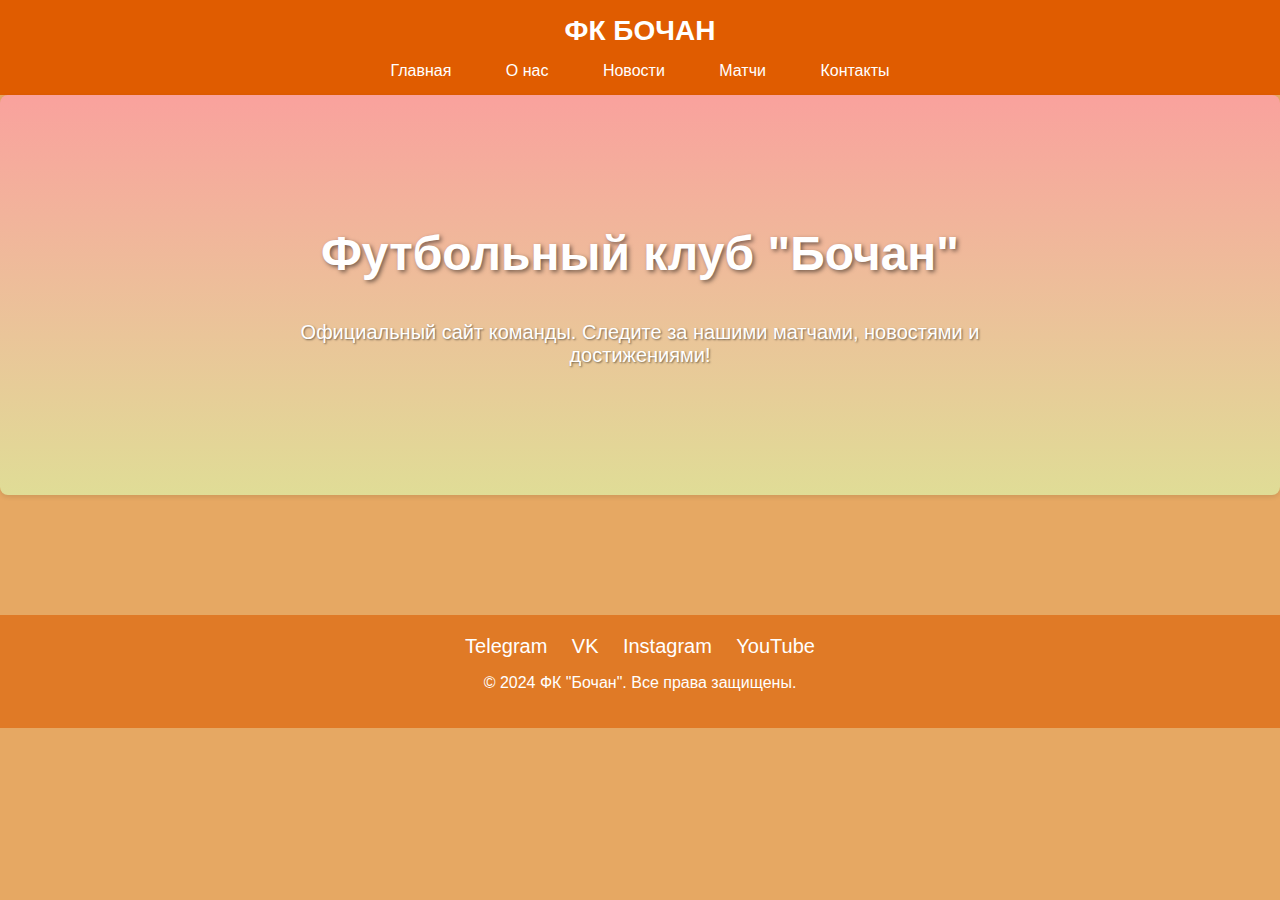
<file: index.html>
<!DOCTYPE html>
<html lang="en">
<head>
    <meta charset="UTF-8">
    <meta name="viewport" content="width=device-width, initial-scale=1.0">
    <title>ФК Бочан - официальный сайт</title>
    <link rel="stylesheet" href="styles.css">
    
</head>
<body>
    <header>
        <div class="logo">ФК БОЧАН</div>
        <nav>
        <a href="index.html">Главная</a>
        <a href="about.html">О нас</a>
        <a href="news.html">Новости</a>
        <a href="matches.html">Матчи</a>
        <a href="contacts.html">Контакты</a>
        </nav>
    </header>

    <section class="banner">
        <h1>Футбольный клуб "Бочан"</h1>
        <p>Официальный сайт команды. Следите за нашими матчами, новостями и достижениями!</p>
    </section>
    <div class="content">
        
    </div>

    <footer>
        <div class="social-links">
            <!-- Активная ссылка (замените на свою реальную) -->
            <a href="https://t.me/FCbochan" onclick="checkLink(event, this)">Telegram</a>
            
            <!-- Неактивные ссылки -->
            <a href="#" onclick="checkLink(event, this)">VK</a>
            <a href="#" onclick="checkLink(event, this)">Instagram</a>
            <a href="#" onclick="checkLink(event, this)">YouTube</a>
        </div>
        <p>© 2024 ФК "Бочан". Все права защищены.</p>
    </footer>

    <div class="notification" id="notification">Извините, пока не завели</div>

    <script>
        // Объект с информацией о доступности соцсетей
        const socialAvailability = {
            'https://t.me/FCbochan': true,  // Telegram активен
            '#': false  // Остальные пока не активны
        };

        function checkLink(event, element) {
            // Если ссылка ведет на "#" или неактивна
            if (element.href === '#' || !socialAvailability[element.href]) {
                event.preventDefault(); // Отменяем переход
                showNotification();
            }
            // Если ссылка активна - переход произойдет автоматически
        }

        function showNotification() {
            const notification = document.getElementById('notification');
            
            // Показываем уведомление
            notification.classList.add('show');
            
            // Скрываем через 3 секунды
            setTimeout(() => {
                notification.classList.remove('show');
            }, 3000);
        }
    </script>

</body>
</html>
</file>
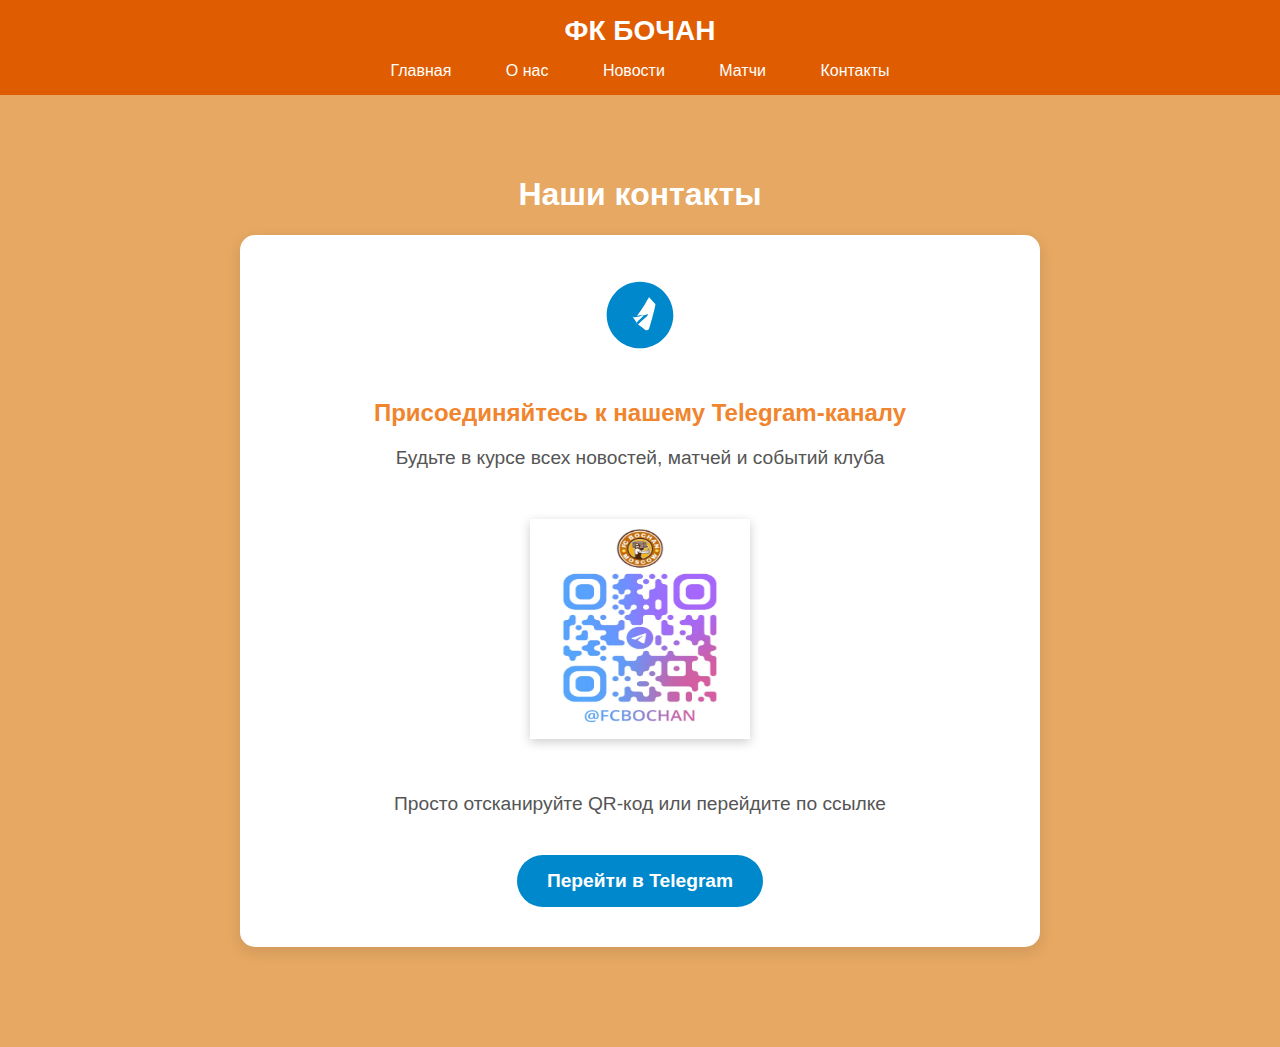
<file: contacts.html>
<!DOCTYPE html>
<html lang="en">
<head>
    <meta charset="UTF-8">
    <meta name="viewport" content="width=device-width, initial-scale=1.0">
    <title>ФК Бочан - официальный сайт</title>
    <link rel="stylesheet" href="styles.css">
</head>
<body>
 <!-- Шапка сайта -->
 <header>
    <div class="logo">ФК БОЧАН</div>
    <nav>
        <a href="index.html">Главная</a>
        <a href="about.html">О нас</a>
        <a href="news.html">Новости</a>
        <a href="matches.html">Матчи</a>
        <a href="contacts.html">Контакты</a>
    </nav>
</header>
<body class="body_contacts">
    <!-- Основное содержимое -->
    <div class="containerlogo">
        <h1 class="заголово1">Наши контакты</h1>
        
        <div class="telegram-section">
            <!-- Telegram лого -->
            <svg class="telegram-logo" xmlns="http://www.w3.org/2000/svg" viewBox="0 0 24 24" fill="#0088cc">
                <path d="M12 2C6.48 2 2 6.48 2 12s4.48 10 10 10 10-4.48 10-10S17.52 2 12 2zm4.64 6.8c-.25 1.58-1.32 5.42-1.87 7.19-.14.44-.41.58-.68.58-.47 0-.74-.32-1.14-.63-.63-.45-1-.73-1.62-1.17-.56-.4-.21-.62.13-1 .09-.09 1.63-1.49 1.66-1.62 0-.02-.02-.04-.07-.06-.13-.06-.55-.04-.79-.03-.34.01-.88.1-1.49.18-.5.07-.95.1-.97.21-.05.24.48.25.69.25.38-.02 1.07-.2 1.75-.37.72-.18 1.38-.35 1.53-.39.33-.08.51-.13.56-.13.02 0 .04.02.04.09.01.19-.37.53-.8.92-.62.56-1.25 1.12-1.79 1.66-.18.18-.33.33-.36.33-.08 0-.2-.15-.39-.45-.21-.32-.4-.63-.57-.85-.42-.56-.73-.95-.68-1.03.03-.04.16-.03.34.02.17.06.29.09.39.09.12 0 .23-.06.34-.17.24-.23.5-.56.76-.9.6-.78 1.19-1.66 1.77-2.63.2-.33.4-.66.6-1 .1-.17.21-.34.31-.51.07-.12.14-.23.21-.35.03-.06.06-.12.09-.17.03-.05.05-.09.07-.12.02-.03.03-.05.03-.06v-.02l.01.02z"/>
            </svg>
            
            <h2>Присоединяйтесь к нашему Telegram-каналу</h2>
            <p class="instruction">Будьте в курсе всех новостей, матчей и событий клуба</p>
            
            <!-- QR-код (замените src на ваш QR-код) -->
            <img src="fc_bochan/фото и видео/qrcode.jpg" alt="QR код Telegram канала" class="qrcode">
            
            <p class="instruction">Просто отсканируйте QR-код или перейдите по ссылке</p>
            
            <!-- Ссылка на Telegram (замените # на реальную ссылку) -->
            <a href="https://t.me/FCbochan" class="telegram-link">Перейти в Telegram</a>
        </div>
    </div>

</body>
</html>
</file>
<file: styles.css>
body {
    font-family: Arial, sans-serif;
    margin: 0;
    padding: 0;
    background-color: #E6A863;
    color: #E69A00;
}

/* Шапка сайта */
header {
    background-color: #E05C00;
    color: white;
    padding: 15px 0;
    text-align: center;
}

.logo {
    font-size: 28px;
    font-weight: bold;
    margin-bottom: 10px;
    text-align: center;
}

        
nav {
    margin-top: 15px;
    text-align: center;
}

nav a {
    color: white;
    text-decoration: none;
    margin: 0 15px;
    padding: 5px 10px;
    border-radius: 5px;
    transition: background-color 0.3s;
}

nav a:hover {
    background-color: #4CAF50;
}

/* Баннер */
.banner {
    background-image: linear-gradient(rgba(248, 78, 78, 0.5), rgba(197, 195, 64, 0.5)), url('https://via.placeholder.com/1200x400');
    background-size: cover;
    height: 400px;
    display: flex;
    flex-direction: column;
    justify-content: center;
    align-items: center;
    color: white;
    text-align: center;
    padding: 0 20px;
}

.banner h1 {
    font-size: 48px;
    margin-bottom: 20px;
    text-shadow: 2px 2px 4px rgba(0,0,0,0.5);
}

.banner p {
    font-size: 20px;
    max-width: 800px;
    margin-bottom: 30px;
    text-shadow: 1px 1px 2px rgba(0, 0, 0, 0.5);
}

/* Основное содержимое */
.content {
    padding: 40px 20px;
    max-width: 1200px;
    margin: 0 auto;
}

/* Футер */

.content {
    flex: 1;
    padding: 20px;
}


.social-links a {
    color: white;
    margin: 0 15px;
    font-size: 20px;
    text-decoration: none;
    cursor: pointer;
}

.notification {
    position: fixed;
    bottom: 20px;
    left: 50%;
    transform: translateX(-50%);
    background-color: #333;
    color: white;
    padding: 15px 30px;
    border-radius: 5px;
    box-shadow: 0 3px 10px rgba(0,0,0,0.3);
    opacity: 0;
    transition: opacity 0.3s;
    z-index: 1000;
}

.notification.show {
    opacity: 1;
}


footer {
    background-color: #E07A26;
    color: white;
    text-align: center;
    padding: 20px 0;
    margin-top: 40px;
}

.social-links a {
    color: white;
    margin: 0 10px;
    font-size: 20px;
}

.logo {
    font-size: 28px;
    font-weight: bold;
    margin-bottom: 10px;
}

/* Основной контент */
.container {
    max-width: 1200px;
    margin: 0 auto;
    padding: 20px;
}

h1 {
    color:#ffffff
}

h2, h3 {
    color: #f0852d;
}

section {
    margin-bottom: 40px;
    background: #FBF6ED;
    padding: 30px;
    border-radius: 8px;
    box-shadow: 0 2px 5px rgba(0,0,0,0.1);
}
 
    /* История */
    .history {
        text-align: justify;
    }
    
    /* Состав */
    .team {
        display: grid;
        grid-template-columns: repeat(auto-fill, minmax(250px, 1fr));
        gap: 20px;
    }
    
    .player {
        text-align: center;
        border: 1px solid #ddd;
        padding: 15px;
        border-radius: 8px;
    }
    
    .player img {
        width: 100%;
        height: 200px;
        object-fit: cover;
        border-radius: 5px;
        margin-bottom: 10px;
    }
    
    /* Галерея */
    .gallery {
        display: grid;
        grid-template-columns: repeat(auto-fill, minmax(300px, 1fr));
        gap: 15px;
    }
    
    .gallery-item {
        position: relative;
        overflow: hidden;
        border-radius: 8px;
        height: 200px;
    }
    
    .gallery-item img, .gallery-item video {
        width: 100%;
        height: 100%;
        object-fit: cover;
        transition: transform 0.3s;
    }
    
    .gallery-item:hover img, .gallery-item:hover video {
        transform: scale(1.05);
    }

    .social-links a {
        color: white;
        margin: 0 10px;
        font-size: 20px;
    }

/* Лого команды*/
    .logo-container {
            text-align: center;
        }
        
        .logo-img {
            width: 800px; /* Фиксированная ширина */
            height: 800px; /* Фиксированная высота */
            object-fit: cover; /* Сохраняет пропорции, обрезая лишнее */
            border-radius: 5px; /* Скругление углов (опционально) */
            box-shadow: 0 4px 8px rgba(0, 0, 0, 0.1); /* Тень (опционально) */
        }
        
        .logo-text {
            text-align: center; /* Текст по центру */
            font-family: Arial, sans-serif; /* Шрифт */
            font-size: 60px; /* Размер текста */
            margin-bottom: 40px; /* Отступ снизу */
            color: #f0852d;
        }
    

/* Контакты оформление QR КОДА*/
       
        
.logo {
    font-size: 28px;
    font-weight: bold;
    margin-bottom: 10px;
}


/* Основной контент */
.containerlogo {
    max-width: 800px;
    margin: 40px auto;
    padding: 20px;
    text-align: center;
}

.заголовок1 {
    color: #2c3e50;
    margin-bottom: 30px;
    font-size: 2.5em;
}

.telegram-section {
    background: white;
    padding: 40px;
    border-radius: 15px;
    box-shadow: 0 5px 15px rgba(0,0,0,0.1);
    margin-bottom: 40px;
}

.telegram-logo {
    width: 80px;
    height: 80px;
    margin-bottom: 20px;
}

.qrcode {
    width: 200px;
    height: 200px;
    margin: 30px auto;
    border: 10px solid white;
    box-shadow: 0 3px 10px rgba(0,0,0,0.2);
}

.telegram-link {
    display: inline-block;
    background-color: #0088cc;
    color: white;
    text-decoration: none;
    padding: 15px 30px;
    border-radius: 50px;
    font-size: 1.2em;
    font-weight: bold;
    margin-top: 20px;
    transition: all 0.3s;
}

.telegram-link:hover {
    background-color: #006699;
    transform: translateY(-3px);
    box-shadow: 0 5px 15px rgba(0,0,0,0.2);
}

.instruction {
    font-size: 1.2em;
    margin: 20px 0;
    color: #555;
}


.social-links a {
    color: white;
    margin: 0 10px;
    font-size: 20px;
}
</file>
